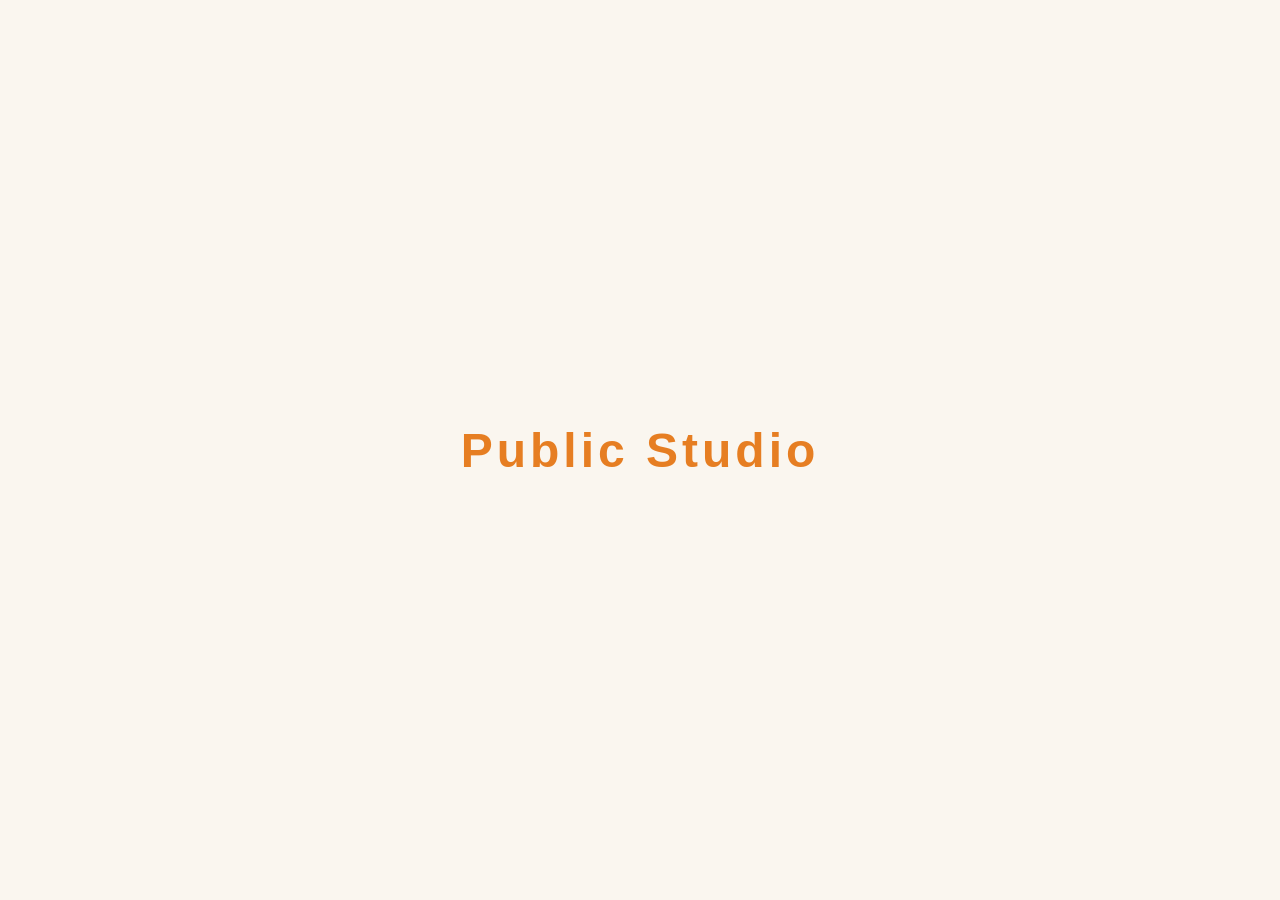
<file: index.html>
<!DOCTYPE html>
<html lang="zh-CN">
<head>
    <meta charset="UTF-8">
    <meta name="viewport" content="width=device-width, initial-scale=1.0">
    <title>Public Studio - 主页</title>
    
    <!-- 引入模块化公共资源，保持结构清晰 -->
    <link rel="stylesheet" href="modules/common.css">
    <link rel="stylesheet" href="index.css">
    
    <!-- 引入全局工具脚本，并 defer 延迟执行 -->
    <script src="modules/global.js" defer></script>
    <script src="index.js" defer></script>
</head>
<body>

    <!-- 第一层：启动过渡画面 (初始显示) -->
    <div id="splash-screen" class="splash-container">
        <div class="splash-content">
            <h1 class="splash-title">Public Studio</h1>
        </div>
    </div>

    <!-- 第二层：主菜单画面 (初始隐藏，动画完成后显示) -->
    <div id="main-content" class="main-container hidden">
        
        <!-- 背景装饰弧线，模拟效果图中的淡色曲线 -->
        <div class="bg-decoration top-right"></div>
        <div class="bg-decoration bottom-left"></div>

        <!-- 中心圆形 Logo 按钮 -->
        <div class="center-logo">
            <span>Public Studio</span>
        </div>

        <!-- 四个入口图标，使用 Grid 布局排列 -->
        <div class="menu-grid">
            <!-- 书库入口：指向书库模块的亮色模式主页面 -->
            <div class="menu-item" onclick="navigateTo('book/bookallright/bookall.html')">
                <span>书库</span>
            </div>
            
            <!-- 论坛入口：指向预留的论坛模块 -->
            <div class="menu-item" onclick="navigateTo('askall/askall.html')">
                <span>论坛</span>
            </div>
            
            <!-- 产品入口：指向预留的产品模块 -->
            <div class="menu-item" onclick="navigateTo('proall/proall.html')">
                <span>产品</span>
            </div>
            
            <!-- 关于入口：指向预留的关于你模块 -->
            <div class="menu-item" onclick="navigateTo('secretall/secretall.html')">
                <span>关于</span>
            </div>
        </div>
    </div>

</body>
</html>
</file>
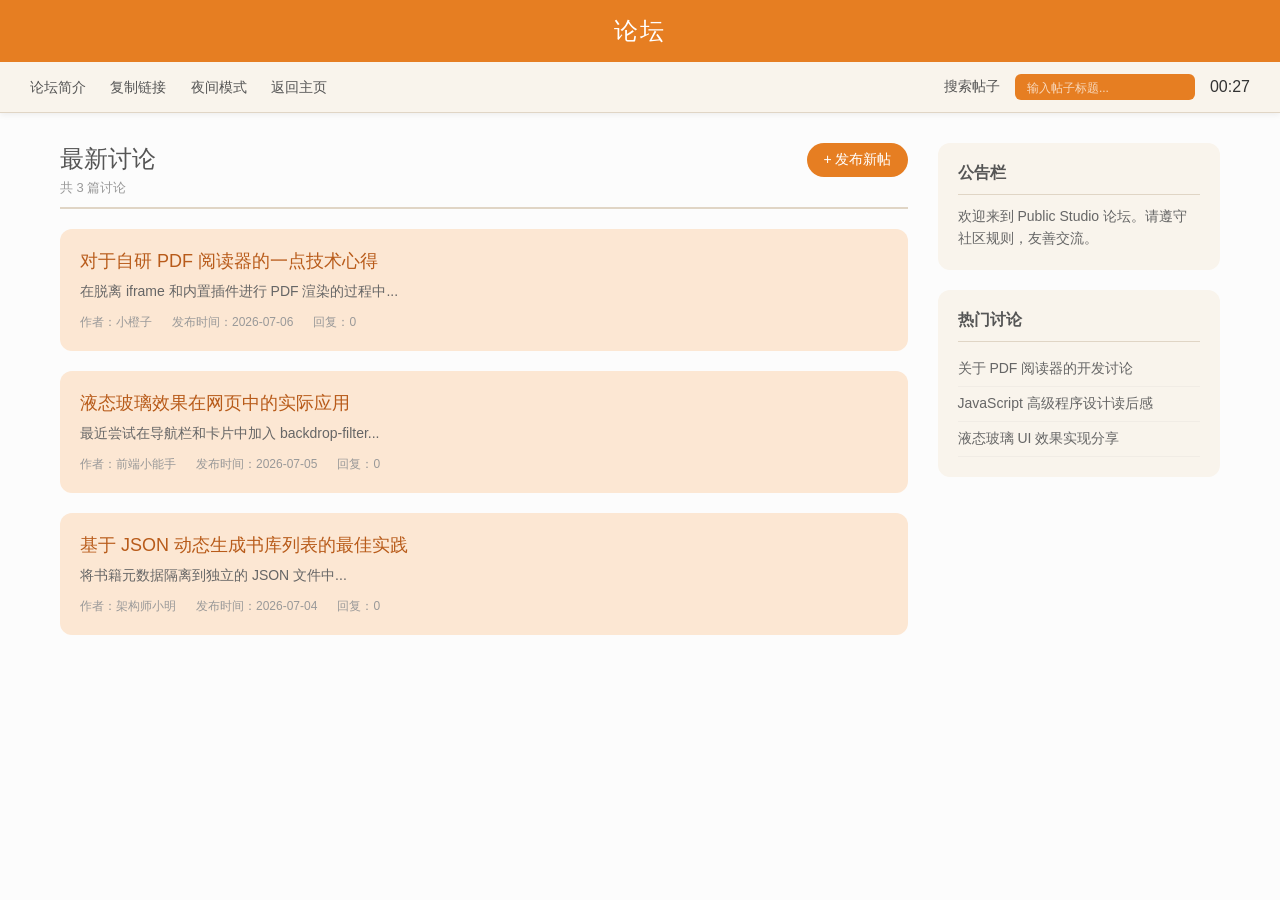
<file: askall/askall.html>
<!DOCTYPE html>
<html lang="zh-CN">
<head>
    <meta charset="UTF-8">
    <meta name="viewport" content="width=device-width, initial-scale=1.0">
    <title>论坛</title>
    <link rel="stylesheet" href="askall.css">
    <!-- 【修复】暗色样式文件必须与亮色样式同目录，不能加多余路径 -->
    <link rel="stylesheet" href="baskall.css">
    <script src="askall.js" defer></script>
</head>
<body>
    <div class="fixed-header-container">
        <div class="top-header"><div class="header-title">论坛</div></div>
        <div class="nav-bar">
            <div class="nav-links">
                <a href="#">论坛简介</a>
                <a href="#">复制链接</a>
                <a href="#" id="toggle-theme-btn">夜间模式</a>
                <a href="../../../index.html">返回主页</a>
            </div>
            <div class="nav-tools">
                <label for="search-input">搜索帖子</label>
                <input type="text" id="search-input" placeholder="输入帖子标题...">
                <span id="current-time">时间</span>
            </div>
        </div>
    </div>

    <div class="forum-container">
        <div class="main-posts-column">
            <div class="column-header">
                <div>
                    <h2>最新讨论</h2>
                    <span id="post-count" style="color:#999;font-size:13px;margin-top:4px;display:block;"></span>
                </div>
                <button class="new-post-btn" id="open-post-modal-btn">+ 发布新帖</button>
            </div>
            <div class="post-list" id="post-list-container">
                <!-- 由 JS 动态生成 -->
            </div>
        </div>

        <div class="sidebar-column">
            <div class="sidebar-card">
                <h3>公告栏</h3>
                <p style="color: #666; font-size: 14px; margin-top: 10px; line-height: 1.6;">欢迎来到 Public Studio 论坛。请遵守社区规则，友善交流。</p>
            </div>
            <div class="sidebar-card" style="margin-top: 20px;">
                <h3>热门讨论</h3>
                <ul class="hot-topic-list">
                    <li><a href="#">关于 PDF 阅读器的开发讨论</a></li>
                    <li><a href="#">JavaScript 高级程序设计读后感</a></li>
                    <li><a href="#">液态玻璃 UI 效果实现分享</a></li>
                </ul>
            </div>
        </div>
    </div>

    <!-- 新增：发帖模态框 -->
    <div id="post-modal" class="modal-overlay" style="display:none;">
        <div class="modal-content glass-effect">
            <div class="modal-header">
                <h3>发布新帖</h3>
                <span class="close-modal-btn">&times;</span>
            </div>
            <div class="modal-body">
                <input type="text" id="post-title-input" placeholder="帖子标题" style="width:100%;padding:10px;border:1px solid var(--border-color);border-radius:6px;margin-bottom:15px;">
                <textarea id="post-content-input" placeholder="帖子内容（支持文字与排版）" rows="6" style="width:100%;padding:10px;border:1px solid var(--border-color);border-radius:6px;resize:none;"></textarea>
            </div>
            <div class="modal-footer">
                <button class="cancel-btn">取消</button>
                <button class="submit-btn" id="submit-post-btn">确认发布</button>
            </div>
        </div>
    </div>
</body>
</html>
</file>
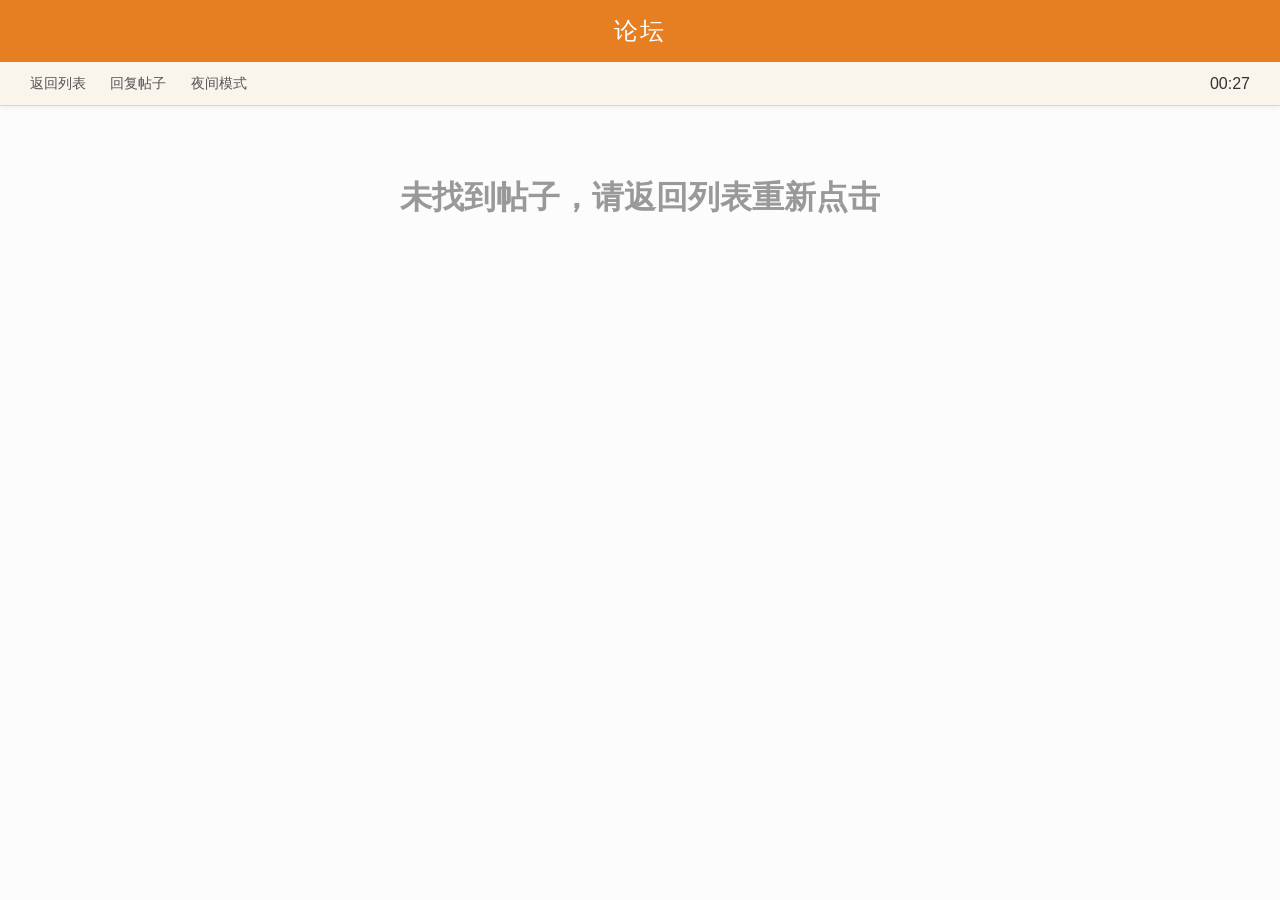
<file: askall/askpost/askpost.html>
<!DOCTYPE html>
<html lang="zh-CN">
<head>
    <meta charset="UTF-8">
    <meta name="viewport" content="width=device-width, initial-scale=1.0">
    <title>论坛 - 帖子详情</title>
    <link rel="stylesheet" href="../askall.css">
    <!-- 同样必须导入正确的同级 CSS -->
    <link rel="stylesheet" href="../baskall.css">
    <script src="askpost.js" defer></script>
</head>
<body>
    <div class="fixed-header-container">
        <div class="top-header"><div class="header-title">论坛</div></div>
        <div class="nav-bar">
            <div class="nav-links">
                <a href="../askall.html">返回列表</a>
                <a href="#">回复帖子</a>
                <a href="#" id="toggle-theme-btn">夜间模式</a>
            </div>
            <div class="nav-tools">
                <span id="current-time">时间</span>
            </div>
        </div>
    </div>

    <div class="forum-container" style="flex-direction: column; max-width: 800px;">
        <div class="post-detail-header">
            <h1 id="detail-title" style="color:var(--secondary-text);">正在加载...</h1>
            <div class="post-meta" style="margin-top: 10px; color: #999; font-size: 13px;">
                作者：<span id="detail-author"></span> &nbsp;|&nbsp; 发布时间：<span id="detail-time"></span>
            </div>
        </div>

        <div class="post-content" style="background: var(--card-bg); border-radius: 12px; padding: 30px; margin-top: 20px; line-height: 1.8; color: #444; min-height: 150px;">
            <p id="detail-content">正在加载正文...</p>
        </div>

        <div class="comment-section" style="margin-top: 40px; border-top: 2px solid var(--border-color); padding-top: 20px;">
            <h3 style="color: #666;">全部评论 (<span id="comment-count">0</span>)</h3>
            
            <!-- 新增评论提交表单 -->
            <div class="comment-form" style="margin-top:15px; margin-bottom:20px;">
                <input type="text" id="comment-nickname" placeholder="您的昵称" style="width: 30%; padding: 8px 12px; border: 1px solid var(--border-color); border-radius: 6px; outline:none; margin-bottom: 10px; background: transparent; color: var(--secondary-text);">
                <textarea id="comment-input" placeholder="写下你的评论..." rows="2" style="width: 100%; padding: 8px 12px; border: 1px solid var(--border-color); border-radius: 6px; resize: vertical; outline:none; background: transparent; color: var(--secondary-text);"></textarea>
                <button id="submit-comment-btn" style="background:var(--header-bg); color:#fff; border:none; padding:8px 20px; border-radius:6px; margin-top:10px; cursor:pointer;">发表评论</button>
            </div>

            <div id="comment-list-container">
                <!-- 由 JS 动态渲染 -->
            </div>
        </div>
    </div>
</body>
</html>
</file>
<file: modules/common.css>
/* 全局重置与基础样式 - 确保各浏览器显示一致性 */
* {
    margin: 0;
    padding: 0;
    box-sizing: border-box;
}

html, body {
    height: 100%;
    width: 100%;
    font-family: -apple-system, "PingFang SC", "Microsoft YaHei", sans-serif;
    background-color: #faf6ef; /* 整体米色背景 */
    color: #333;
    overflow: hidden; /* 防止出现滚动条，保持全屏效果 */
}

a {
    text-decoration: none;
    color: inherit;
    cursor: pointer;
}

/* 页面公用的显示与隐藏辅助类 */
.hidden {
    display: none !important;
}

/* 全局淡入淡出动画定义 */
@keyframes fadeOut {
    from { opacity: 1; }
    to { opacity: 0; }
}

@keyframes fadeIn {
    from { opacity: 0; }
    to { opacity: 1; }
}

.fade-out {
    animation: fadeOut 0.8s ease-in-out forwards;
}

.fade-in {
    animation: fadeIn 0.8s ease-in-out forwards;
}
</file>
<file: index.css>
/* 主页特有样式 */

/* --- 启动画面 (Splash Screen) 样式 --- */
.splash-container {
    position: fixed;
    top: 0;
    left: 0;
    width: 100vw;
    height: 100vh;
    background-color: #faf6ef; /* 与主页面背景一致，保证过渡自然 */
    display: flex;
    justify-content: center;
    align-items: center;
    z-index: 9999; /* 确保位于最上层 */
}

.splash-title {
    font-size: 48px;
    font-weight: 600;
    letter-spacing: 4px;
    color: #e67e22; /* 标志性的橙色 */
    font-family: "PingFang SC", sans-serif;
}

/* --- 主菜单 (Main Content) 样式 --- */
.main-container {
    position: relative;
    width: 100vw;
    height: 100vh;
    background-color: #faf6ef;
    display: flex;
    justify-content: center;
    align-items: center;
    overflow: hidden;
}

/* 背景装饰弧线，模拟效果图两侧的淡色曲线 */
.bg-decoration {
    position: absolute;
    width: 1200px;
    height: 1200px;
    border-radius: 50%;
    background-color: #f4ead8; /* 比背景深一点的米色 */
    z-index: 0;
    pointer-events: none; /* 防止遮挡点击 */
}

.bg-decoration.top-right {
    top: -600px;
    right: -400px;
}

.bg-decoration.bottom-left {
    bottom: -600px;
    left: -400px;
}

/* 中心 Logo */
.center-logo {
    position: absolute;
    top: 50%;
    left: 50%;
    transform: translate(-50%, -50%);
    background-color: #e67e22;
    color: #ffffff;
    font-size: 20px;
    font-weight: bold;
    padding: 12px 40px;
    border-radius: 50px; /* 椭圆胶囊形状 */
    z-index: 2;
    letter-spacing: 1px;
    box-shadow: 0 4px 10px rgba(230, 126, 34, 0.2);
}

/* 菜单网格布局：2x2 排列 */
.menu-grid {
    position: relative;
    display: grid;
    grid-template-columns: 1fr 1fr;
    /* 核心修改：大幅增加间距。垂直间距拉到150px，水平间距拉到200px */
    gap: 150px 200px; 
    z-index: 1;
    /* 适当下移整体网格，让中间Logo与上排菜单有合理的垂直距离 */
    margin-top: 30px; 
}

/* 每个入口按钮 */
.menu-item {
    /* 略微缩小按钮尺寸，让四周留出更多空白空间，视觉更舒展 */
    width: 160px;
    height: 100px;
    background-color: #e67e22;
    border-radius: 80px 80px 0 0; /* 半径也跟着尺寸微调保持一致 */
    display: flex;
    justify-content: center;
    align-items: center;
    color: #ffffff;
    font-size: 28px; /* 字体相应微调，保持比例 */
    font-weight: 300;
    letter-spacing: 2px;
    cursor: pointer;
    transition: transform 0.2s ease, box-shadow 0.2s ease;
    box-shadow: 0 6px 12px rgba(230, 126, 34, 0.1);
}

/* 鼠标悬浮时的反馈效果，增加交互感 */
.menu-item:hover {
    transform: scale(1.04);
    box-shadow: 0 8px 16px rgba(230, 126, 34, 0.3);
}

/* 点击时的按动效果 */
.menu-item:active {
    transform: scale(0.96);
}
</file>
<file: askall/askall.css>
:root {
    --bg-color: #fcfcfc; --header-bg: #e67e22; --nav-bg: #f9f4ec;
    --card-bg: #fce7d3; --card-text: #b85b1a; --input-bg: #e67e22;
    --border-color: #e0d5c5; --secondary-text: #555;
    --modal-bg: rgba(0,0,0,0.4);
}
* { margin: 0; padding: 0; box-sizing: border-box; }
body {
    background-color: var(--bg-color);
    font-family: "PingFang SC", "Microsoft YaHei", sans-serif;
    color: #333;
}
.fixed-header-container { position: sticky; top: 0; z-index: 998; background-color: var(--bg-color); box-shadow: 0 2px 6px rgba(0,0,0,0.06); }
.top-header { width: 100%; background-color: var(--header-bg); color: #ffffff; text-align: center; padding: 15px 0; font-size: 24px; letter-spacing: 2px; }
.nav-bar { display: flex; justify-content: space-between; align-items: center; background-color: var(--nav-bg); padding: 12px 30px; border-bottom: 1px solid var(--border-color); }
.nav-links a { text-decoration: none; color: var(--secondary-text); font-size: 14px; margin-right: 20px; transition: color 0.2s; }
.nav-links a:hover { color: var(--header-bg); }
.nav-tools { display: flex; align-items: center; gap: 15px; }
.nav-tools label { font-size: 14px; color: var(--secondary-text); }
.nav-tools input {
    background-color: var(--input-bg); border: none; border-radius: 6px;
    padding: 4px 12px; color: #ffffff; outline: none; width: 180px; height: 26px;
}
.nav-tools input::placeholder { color: rgba(255,255,255,0.7); font-size: 12px; }

.forum-container { display: flex; max-width: 1200px; margin: 30px auto; padding: 0 20px; gap: 30px; }
.main-posts-column { flex: 3; }
.column-header { display: flex; justify-content: space-between; align-items: flex-start; margin-bottom: 20px; padding-bottom: 10px; border-bottom: 2px solid var(--border-color); }
.column-header h2 { color: var(--secondary-text); font-weight: 500; }
.new-post-btn {
    background-color: var(--header-bg); color: #fff; border: none; border-radius: 20px;
    padding: 8px 16px; font-size: 14px; cursor: pointer; transition: background 0.2s;
}
.new-post-btn:hover { background-color: #c05a1a; }
.post-card {
    background-color: var(--card-bg); border-radius: 12px; padding: 20px;
    margin-bottom: 20px; cursor: pointer; transition: transform 0.2s, box-shadow 0.2s;
}
.post-card:hover { transform: translateY(-2px); box-shadow: 0 4px 10px rgba(0,0,0,0.04); }
.post-title { font-size: 18px; color: var(--card-text); margin-bottom: 8px; }
.post-excerpt { font-size: 14px; color: #666; line-height: 1.5; margin-bottom: 12px; }
.post-meta { font-size: 12px; color: #999; display: flex; gap: 20px; }
.sidebar-column { flex: 1; }
.sidebar-card { background-color: var(--nav-bg); border-radius: 12px; padding: 20px; }
.sidebar-card h3 { color: var(--secondary-text); font-size: 16px; border-bottom: 1px solid var(--border-color); padding-bottom: 10px; }
.hot-topic-list { list-style: none; margin-top: 10px; }
.hot-topic-list li { padding: 8px 0; border-bottom: 1px solid rgba(0,0,0,0.03); }
.hot-topic-list a { text-decoration: none; color: #666; font-size: 14px; display: block; transition: color 0.2s; }
.hot-topic-list a:hover { color: var(--header-bg); }

/* 模态框 CSS（新功能必备） */
.modal-overlay { position: fixed; top:0; left:0; width:100%; height:100%; background:var(--modal-bg); display:flex; justify-content:center; align-items:center; z-index:999; }
.modal-content { background:var(--bg-color); width:480px; max-width:90%; padding:25px; border-radius:12px; box-shadow:0 15px 30px rgba(0,0,0,0.15); }
.modal-header { display:flex; justify-content:space-between; align-items:center; border-bottom:1px solid var(--border-color); padding-bottom:15px; margin-bottom:15px; }
.modal-header h3 { color:var(--secondary-text); }
.modal-header .close-modal-btn { font-size:28px; cursor:pointer; color:#999; line-height:1; }
.modal-header .close-modal-btn:hover { color:#333; }
.modal-footer { display:flex; justify-content:flex-end; gap:10px; margin-top:20px; }
.modal-footer button { padding:8px 20px; border:none; border-radius:6px; cursor:pointer; font-size:14px; }
.modal-footer .cancel-btn { background:#f0f0f0; color:#666; }
.modal-footer .cancel-btn:hover { background:#e0e0e0; }
.modal-footer .submit-btn { background:var(--header-bg); color:#fff; }
.modal-footer .submit-btn:hover { background:#c05a1a; }

::-webkit-scrollbar { width: 8px; }
::-webkit-scrollbar-track { background: var(--nav-bg); }
::-webkit-scrollbar-thumb { background: var(--header-bg); border-radius: 4px; }
</file>
<file: askall/baskall.css>
/* 论坛暗色模式叠加样式 */
body.dark-mode {
    --bg-color: #1a1a1a;
    --nav-bg: #2c2c2c;
    --card-bg: #383838;
    --card-text: #e6b68b;
    --input-bg: #555555;
    --border-color: #444;
    --secondary-text: #cccccc;
    --modal-bg: rgba(0, 0, 0, 0.8);
}

body.dark-mode .top-header { background-color: #c05a1a; }
body.dark-mode .fixed-header-container { background-color: #1a1a1a; box-shadow: 0 2px 6px rgba(0,0,0,0.5); }
body.dark-mode .nav-links a { color: #cccccc; }
body.dark-mode .nav-links a:hover { color: #e67e22; }
body.dark-mode .nav-tools label { color: #cccccc; }

body.dark-mode .column-header h2 { color: #cccccc; border-bottom-color: #444; }
body.dark-mode .new-post-btn { background-color: #c05a1a; }
body.dark-mode .new-post-btn:hover { background-color: #a04d17; }

body.dark-mode .post-card { box-shadow: 0 2px 6px rgba(0,0,0,0.3); }
body.dark-mode .post-excerpt { color: #aaaaaa; }
body.dark-mode .post-meta { color: #888888; }

body.dark-mode .sidebar-card h3 { color: #cccccc; border-bottom-color: #444; }
body.dark-mode .hot-topic-list a { color: #aaaaaa; }
body.dark-mode .hot-topic-list a:hover { color: #e67e22; }

/* 暗黑模式模态框适配 */
body.dark-mode .modal-content { background-color: #2c2c2c; box-shadow: 0 15px 30px rgba(0,0,0,0.6); }
body.dark-mode .modal-header { border-bottom-color: #444; }
body.dark-mode .modal-header h3 { color:#ddd; }
body.dark-mode .modal-header .close-modal-btn:hover { color:#ddd; }
body.dark-mode .modal-footer .cancel-btn { background:#444; color:#aaa; }
body.dark-mode .modal-footer .cancel-btn:hover { background:#555; }
body.dark-mode #post-title-input, body.dark-mode #post-content-input { background:#1a1a1a; color:#ddd; border-color:#555; }

/* 暗黑模式详情页与评论适配 */
body.dark-mode .post-detail-header h1 { color: #e0e0e0; }
body.dark-mode .post-content { color: #cccccc; background-color: #333333; }
body.dark-mode .comment-section h3 { color: #cccccc; border-top-color: #444; }
body.dark-mode .comment-item { background: #2c2c2c !important; }
body.dark-mode .comment-item div:last-child { color: #aaaaaa; }
body.dark-mode #comment-nickname, body.dark-mode #comment-input { background: #1a1a1a; color:#ddd; border-color:#555; }
body.dark-mode #comment-nickname::placeholder, body.dark-mode #comment-input::placeholder { color: #777; }

body.dark-mode::-webkit-scrollbar-track { background: #2c2c2c; }
body.dark-mode::-webkit-scrollbar-thumb { background: #c05a1a; }
</file>
